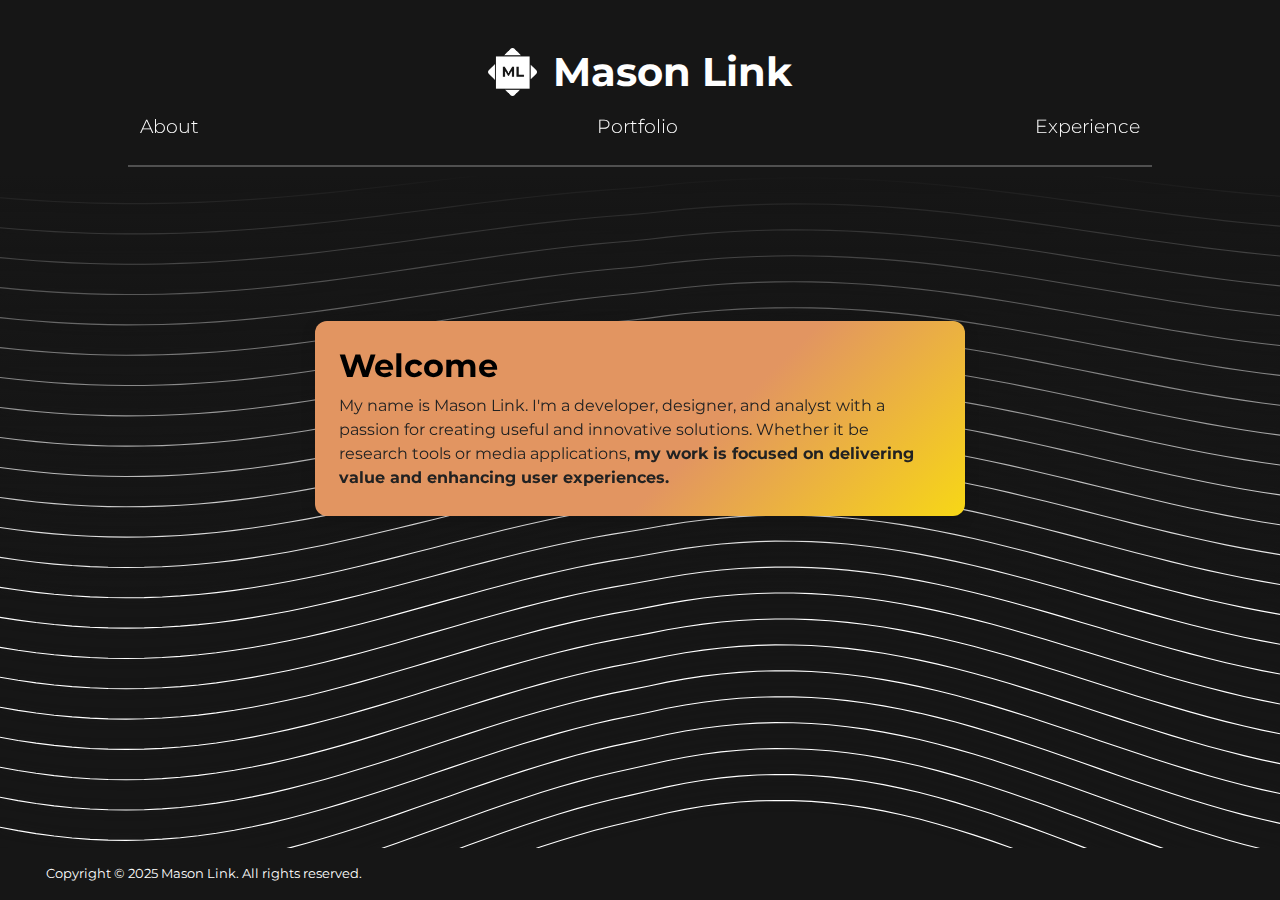
<file: html/index.html>
<!DOCTYPE html>
<html lang="en">
<head>
    <meta charset="UTF-8">
    <meta name="viewport" content="width=device-width, initial-scale=1.0">
    <title>Mason Link</title>

    <!-- Bootstrap (optional, in case you want to expand with components) -->
    <link href="https://cdn.jsdelivr.net/npm/bootstrap@5.3.0/dist/css/bootstrap.min.css" rel="stylesheet">

    <!-- Google Font for Modern Look -->
    <link href="https://fonts.googleapis.com/css2?family=Montserrat:wght@300;700&display=swap" rel="stylesheet">

    <!-- Custom CSS -->
    <link rel="stylesheet" type="text/css" href="../css/index.css">

    <script src="../js/scripts.js"></script>
</head>
<body>
    <div id="wrap" class="long">
        <div id="titleHome" class="d-flex align-items-center justify-content-center" style="gap: 1em;">
            <a href="index.html" style="display: flex; align-items: center; text-decoration: none; color: inherit;">
                <img src="../images/1x/Asset 1.png" id="mlLogo" alt="Mason Link">
                <h1 class="title mb-0">Mason Link</h1>
            </a>
        </div>
    </div>

    <nav id="homeNav" class="container-fluid">
            <ul id="homeNavList" class="d-flex flex-wrap justify-content-between align-items-center">
                <li class="nav-item">
                    <a href="about.html" class="nav-link">About</a>
                </li>
                <li class="nav-item">
                    <a href="#portfolio" class="nav-link">Portfolio</a>
                </li>
                <li class="nav-item">
                    <a href="#experience" class="nav-link">Experience</a>
                </li>
            </ul>
    </nav>

    <div>
        <hr class="my-4">
    </div>

    <div style="height: 80px;"></div>

    <div id="homeContent" class="container">
            <section id="about" class="my-5">
                <h2 id="aboutTitle" class="section-title">Welcome</h2>
                <p>My name is Mason Link. I'm a developer, designer, and analyst with a passion for creating useful and innovative solutions. Whether it be research tools or media applications, <b>my work is focused on delivering value and enhancing user experiences.</b> </p>
            </section>
    </div>

    <div class="fade-under-nav"></div>

    <div id="footer">
        <div id="footer-text">
            <span id="footer-text">Copyright &copy; 2025 Mason Link. All rights reserved.</span>
        </div>
    </div>

</body>
</html>
</file>
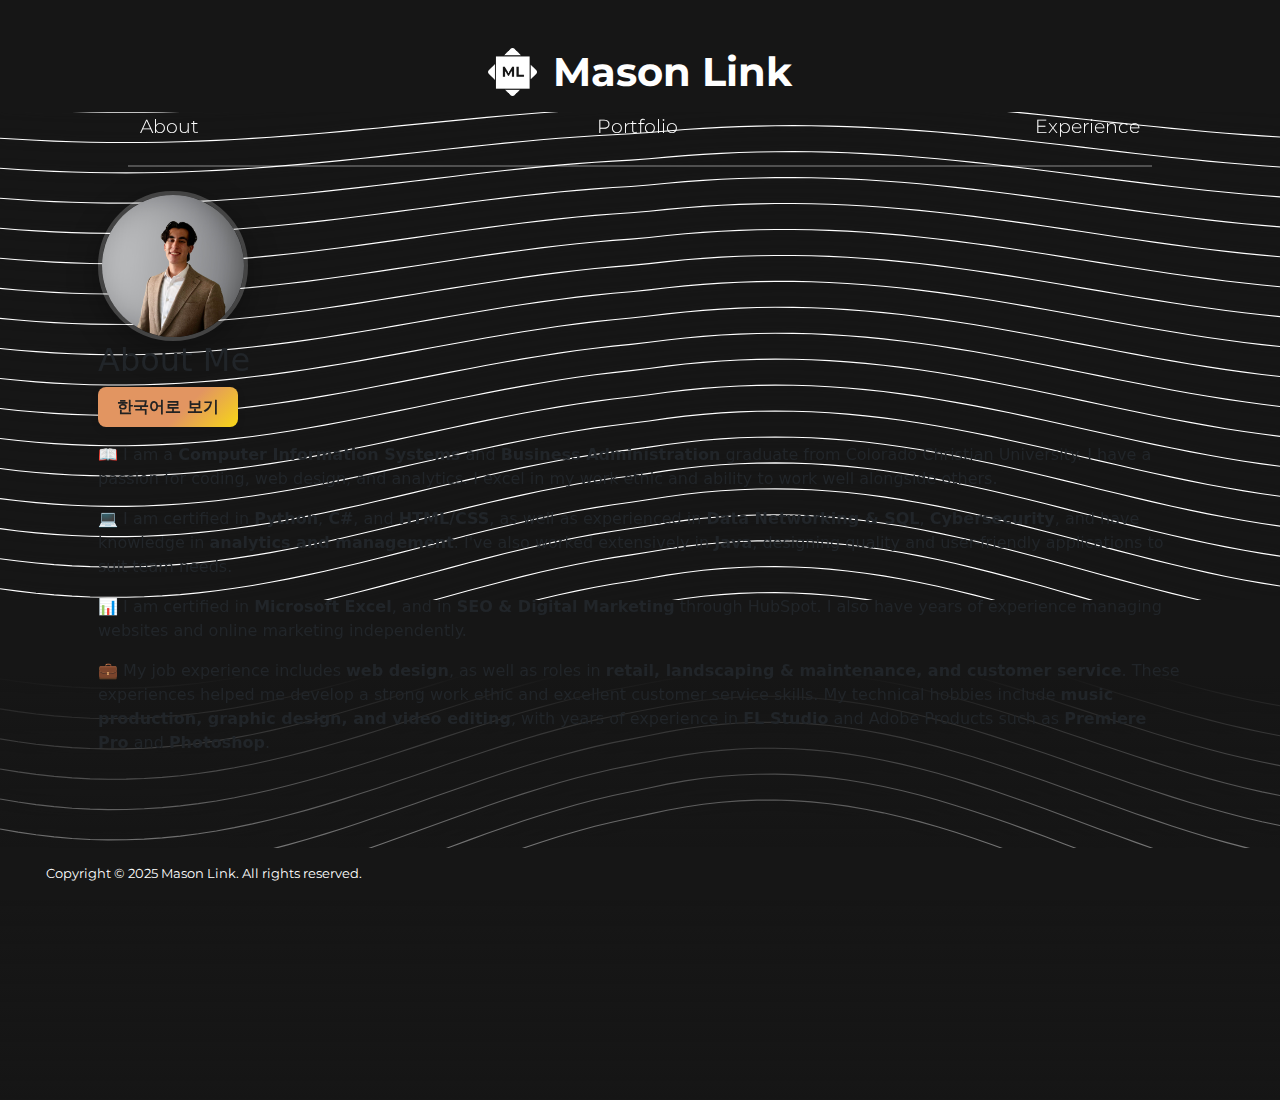
<file: about.html>
<!DOCTYPE html>
<html lang="en">
<head>
    <meta charset="UTF-8">
    <meta name="viewport" content="width=device-width, initial-scale=1.0">
    <title>Mason Link</title>

    <!-- Bootstrap (optional, in case you want to expand with components) -->
    <link href="https://cdn.jsdelivr.net/npm/bootstrap@5.3.0/dist/css/bootstrap.min.css" rel="stylesheet">

    <!-- Google Font for Modern Look -->
    <link href="https://fonts.googleapis.com/css2?family=Montserrat:wght@300;700&display=swap" rel="stylesheet">

    <!-- Custom CSS -->
    <link rel="stylesheet" type="text/css" href="../css/about.css">

    <script src="../js/scripts.js"></script>
</head>
<body>
    <div id="wrap" class="long">
        <div id="titleHome" class="d-flex align-items-center justify-content-center" style="gap: 1em;">
            <a href="../index.html" style="display: flex; align-items: center; text-decoration: none; color: inherit;">
                <img src="../images/1x/Asset 1.png" id="mlLogo" alt="Mason Link">
                <h1 class="title mb-0">Mason Link</h1>
            </a>
        </div>
    </div>

    <nav id="homeNav" class="container-fluid">
            <ul id="homeNavList" class="d-flex flex-wrap justify-content-between align-items-center">
                <li class="nav-item">
                    <a href="about.html" class="nav-link">About</a>
                </li>
                <li class="nav-item">
                    <a href="#portfolio" class="nav-link">Portfolio</a>
                </li>
                <li class="nav-item">
                    <a href="#experience" class="nav-link">Experience</a>
                </li>
            </ul>
    </nav>

    <div>
        <hr class="my-4">
    </div>

    <div id="homeContent" class="container">
        <section id="about" class="my-5 about-section-pop">
            <div class="profile-img-pop">
                <img src="../images/LinkMason-BUSN-4-2.jpg" id="profileImg" alt="About Me" class="img-fluid">
            </div>
            <h2 id="aboutTitle" class="section-title">About Me</h2>
            <button id="langSwitchBtn" style="margin-bottom: 1em; border-radius: 8px; background: linear-gradient(135deg, #e29561 60%, #f7d716 100%); color: #222; font-weight: 700; border: none; padding: 0.5em 1.2em; cursor: pointer; box-shadow: 0 2px 8px rgba(0,0,0,0.08);">한국어로 보기</button>
            <div id="aboutTextContainer">
                <p>📖 I am a <strong>Computer Information Systems</strong> and <strong>Business Administration</strong> graduate from Colorado Christian University. I have a passion for coding, web design, and analytics. I excel in my work ethic and ability to work well alongside others.</p>
                <p>💻 I am certified in <strong>Python</strong>, <strong>C#</strong>, and <strong>HTML/CSS</strong>, as well as experienced in <strong>Data Networking & SQL</strong>, <strong>Cybersecurity</strong>, and have knowledge in <strong>analytics and management</strong>. I've also worked extensively in <strong>Java</strong>, designing quality and user-friendly applications to suit team needs.</p>
                <p>📊 I am certified in <strong>Microsoft Excel</strong>, and in <strong>SEO & Digital Marketing</strong> through HubSpot. I also have years of experience managing websites and online marketing independently.</p>
                <p>💼 My job experience includes <strong>web design</strong>, as well as roles in <strong>retail, landscaping & maintenance, and customer service</strong>. These experiences helped me develop a strong work ethic and excellent customer service skills. My technical hobbies include <strong>music production, graphic design, and video editing</strong>, with years of experience in <strong>FL Studio</strong> and Adobe Products such as <strong>Premiere Pro</strong> and <strong>Photoshop</strong>.</p>
            </div>
        </section>
    </div>

    <div class="fade-under-nav"></div>

    <div style="height: 130px;"></div>

    <div id="footer">
        <div id="footer-text">
            <span id="footer-text">Copyright &copy; 2025 Mason Link. All rights reserved.</span>
        </div>
    </div>

</body>
</html>
</file>
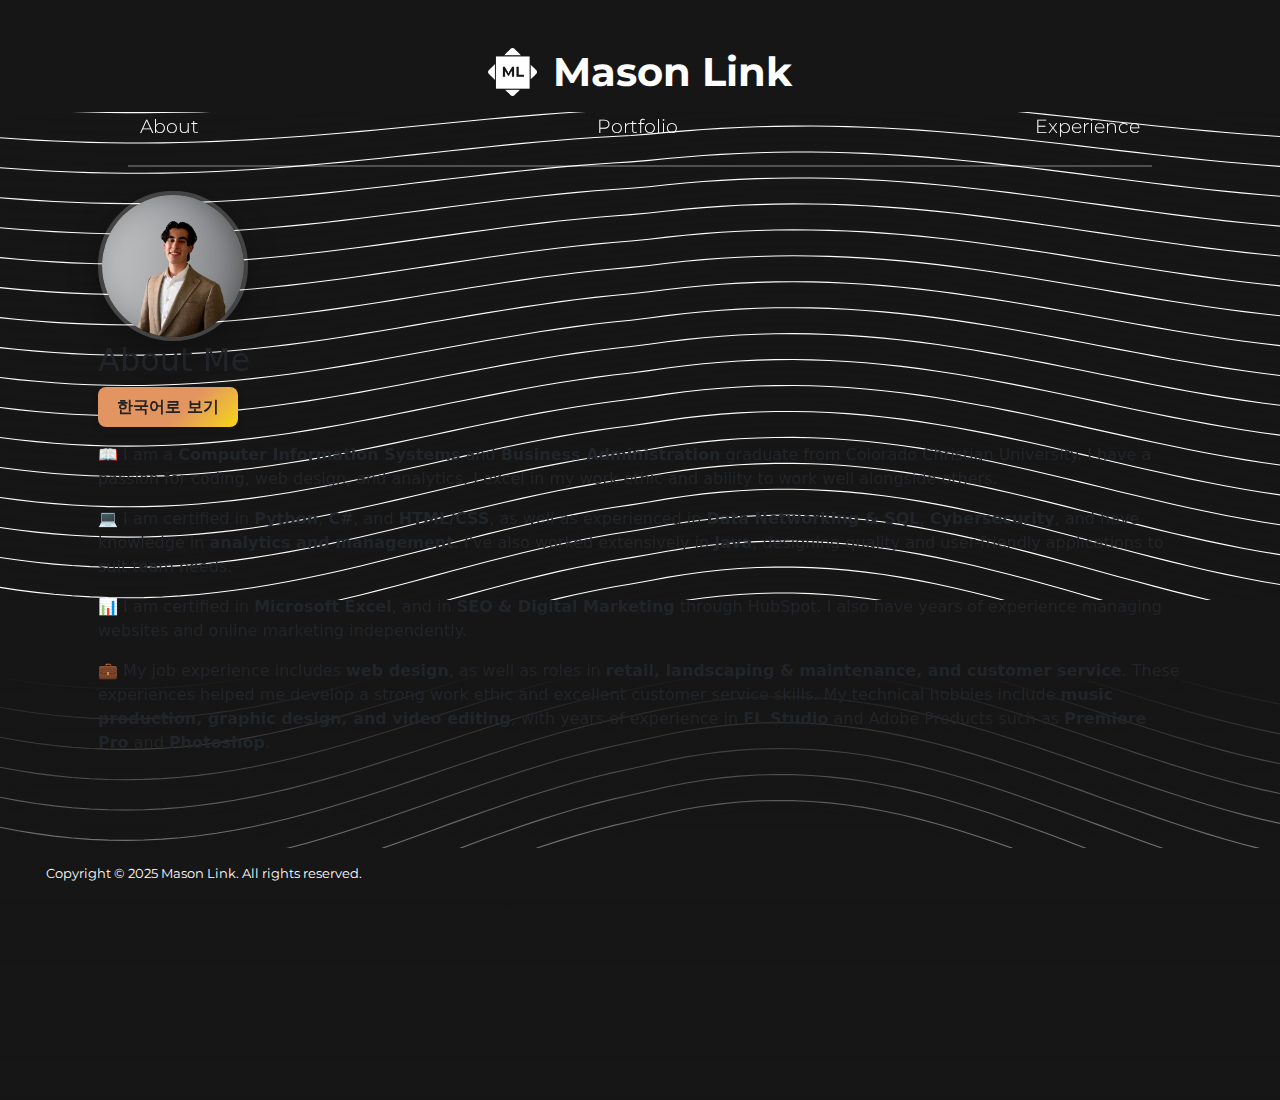
<file: html/about.html>
<!DOCTYPE html>
<html lang="en">
<head>
    <meta charset="UTF-8">
    <meta name="viewport" content="width=device-width, initial-scale=1.0">
    <title>Mason Link</title>
    
    <!-- Favicon -->
    <link rel="icon" type="image/png" href="../favicon.png">
    <link rel="shortcut icon" href="../favicon.png">

    <!-- Bootstrap (optional, in case you want to expand with components) -->
    <link href="https://cdn.jsdelivr.net/npm/bootstrap@5.3.0/dist/css/bootstrap.min.css" rel="stylesheet">

    <!-- Google Font for Modern Look -->
    <link href="https://fonts.googleapis.com/css2?family=Montserrat:wght@300;700&display=swap" rel="stylesheet">

    <!-- Custom CSS -->
    <link rel="stylesheet" type="text/css" href="../css/about.css">

    <script src="../js/scripts.js"></script>
</head>
<body>
    <div id="wrap" class="long">
        <div id="titleHome" class="d-flex align-items-center justify-content-center" style="gap: 1em;">
            <a href="../index.html" style="display: flex; align-items: center; text-decoration: none; color: inherit;">
                <img src="../images/1x/Asset 1.png" id="mlLogo" alt="Mason Link">
                <h1 class="title mb-0">Mason Link</h1>
            </a>
        </div>
    </div>

    <nav id="homeNav" class="container-fluid">
            <ul id="homeNavList" class="d-flex flex-wrap justify-content-between align-items-center">
                <li class="nav-item">
                    <a href="about.html" class="nav-link">About</a>
                </li>
                <li class="nav-item">
                    <a href="#portfolio" class="nav-link">Portfolio</a>
                </li>
                <li class="nav-item">
                    <a href="#experience" class="nav-link">Experience</a>
                </li>
            </ul>
    </nav>

    <div>
        <hr class="my-4">
    </div>

    <div id="homeContent" class="container">
        <section id="about" class="my-5 about-section-pop">
            <div class="profile-img-pop">
                <img src="../images/LinkMason-BUSN-4-2.jpg" id="profileImg" alt="About Me" class="img-fluid">
            </div>
            <h2 id="aboutTitle" class="section-title">About Me</h2>
            <button id="langSwitchBtn" style="margin-bottom: 1em; border-radius: 8px; background: linear-gradient(135deg, #e29561 60%, #f7d716 100%); color: #222; font-weight: 700; border: none; padding: 0.5em 1.2em; cursor: pointer; box-shadow: 0 2px 8px rgba(0,0,0,0.08);">한국어로 보기</button>
            <div id="aboutTextContainer">
                <p>📖 I am a <strong>Computer Information Systems</strong> and <strong>Business Administration</strong> graduate from Colorado Christian University. I have a passion for coding, web design, and analytics. I excel in my work ethic and ability to work well alongside others.</p>
                <p>💻 I am certified in <strong>Python</strong>, <strong>C#</strong>, and <strong>HTML/CSS</strong>, as well as experienced in <strong>Data Networking & SQL</strong>, <strong>Cybersecurity</strong>, and have knowledge in <strong>analytics and management</strong>. I've also worked extensively in <strong>Java</strong>, designing quality and user-friendly applications to suit team needs.</p>
                <p>📊 I am certified in <strong>Microsoft Excel</strong>, and in <strong>SEO & Digital Marketing</strong> through HubSpot. I also have years of experience managing websites and online marketing independently.</p>
                <p>💼 My job experience includes <strong>web design</strong>, as well as roles in <strong>retail, landscaping & maintenance, and customer service</strong>. These experiences helped me develop a strong work ethic and excellent customer service skills. My technical hobbies include <strong>music production, graphic design, and video editing</strong>, with years of experience in <strong>FL Studio</strong> and Adobe Products such as <strong>Premiere Pro</strong> and <strong>Photoshop</strong>.</p>
            </div>
        </section>
    </div>

    <div class="fade-under-nav"></div>

    <div style="height: 130px;"></div>

    <div id="footer">
        <div id="footer-text">
            <span id="footer-text">Copyright &copy; 2025 Mason Link. All rights reserved.</span>
        </div>
    </div>

</body>
</html>
</file>
<file: css/index.css>
a:active, a:focus, .title:active, .title:focus {
    outline: none !important;
    box-shadow: none !important;
    background: none !important;
}
body{
    margin:0px;
    padding: 0px;
    background-color: #161616;
}


#wrap {
    display: grid;
    gap: 20px;
    grid-template-columns: repeat(6, 1fr);
    background-color: #161616;
}

/* Home Page Title */

#titleHome {
    font-size: 2em;
    color: #ffffff;
    text-align: center;
    margin-top: 20px;
    font-family: 'Montserrat', Arial, sans-serif;
    grid-column: 1/7;
    margin-top: 1.5em;
    margin-bottom: 0.5em;
}

#titleHome .title {
    font-family: 'Montserrat', Arial, sans-serif;
    font-weight: 700;
}

#mlLogo {
    height: 1.5em;
    max-height: 2em;
    width: auto;
    object-fit: contain;
    display: inline-block;
    vertical-align: middle;
    margin-right: 0.5em;
}

/* Navigation Bar */

#homeNav {
    grid-column: 1 / 7;
    background-size: 140%;
    text-align: center;
    font-weight: 300;
    padding-bottom: 0;
    margin-bottom: 0;
    width: 80%;           /* Match hr width */
    margin-left: auto;    /* Center horizontally */
    margin-right: auto;   /* Center horizontally */
}

#homeNavList {
    display: flex;
    justify-content: space-between;
    align-items: center;
    list-style: none;
    margin: 0;
    padding: 0;
}

#homeNavList li:nth-child(1) {
    justify-self: start;  
}

#homeNavList li:nth-child(2) {
    justify-self: center;
    padding-left: 2.5em;
}

@media (max-width: 576px) {
    #homeNavList {
        flex-direction: column;
        align-items: center;
    }
    #homeNavList li:nth-child(2) {
        padding-left: 0 !important; /* Remove left padding for "Portfolio" */
    }
}

#homeNavList li:nth-child(3) {
    justify-self: end;
}

#homeNav a {
    text-decoration: none;
    
    color: #ffffff;
    font-size: 1.2em;
    font-family: montserrat, sans-serif, Arial;
}


/* Line */

hr {
    border-top: 2px solid #ffffff;
    width: 80%;
    margin: 0 auto;
}

/* Home Content */

#homeContent {
    grid-column: 2 / 6;
    justify-self: center;
    padding: 2px 8px;
    background: linear-gradient(135deg, #e29561 60%, #f7d716 100%);
    color: #222;
    border-radius: 12px;
    font-family: 'Montserrat', Arial, sans-serif;
    margin: 12px auto;
    margin-top: 38pt;
    display: block;
    text-align: left;
    max-width: 650px;
    box-shadow: 0 4px 16px rgba(0,0,0,0.12);
}

#aboutTitle {
    text-decoration: none;
    color: #000000;
    font-family: montserrat, sans-serif, Arial;
    font-weight: 700;
}

/* Remove ALL margin */

#homeContent > * {
    margin-top: 1.5em !important;
    margin-bottom: 1.5em !important;
    margin-left: 1em !important;
    margin-right: 1em !important;
}

#homeNav, hr, #homeContent {
    position: relative;
    z-index: 1;
}

.fade-under-nav {
    position: absolute;
    top: 100px;
    left: 0;
    width: 100vw;
    height: 500px;
    pointer-events: none;
    z-index: 0;
    background: linear-gradient(to bottom, #161616 15%, rgba(22,22,22,0.0) 100%);
}

/* Footer */

#footer {
    position: fixed;
    left: 0;
    bottom: 0;
    width: 100%; /* Use viewport width */
    background-color: #161616;
    color: #ffffff;
    font-family: 'Montserrat', Arial, sans-serif;
    text-align: left;
    padding: 0.5em 2em;
    z-index: 10;
}

#footer-text {
    margin: 0;
    padding: 0.5em;
    font-size: 0.9em;
    text-align: left;
}

html, body {
  overflow: auto;   /* or scroll */
}
</file>
<file: css/about.css>
a:active, a:focus, .title:active, .title:focus {
    outline: none !important;
    box-shadow: none !important;
    background: none !important;
}

/* Cube */

#three-cube {
    background-color: #161616;
    width: 600px;
    height: 600px;
    margin: 0 auto;
    display: block;
    position: relative;
    z-index: 1;
    opacity: 0;
    transition: opacity 1.2s cubic-bezier(.77,0,.18,1);
    cursor: pointer;
    margin-top: 0 !important;
}

#cube-bg-container {
    position: absolute;
    top: 0;
    left: 0;
    width: 100vw;
    height: 0;
    z-index: -2;
    display: flex;
    justify-content: center;
    align-items: center;
    margin-top: 0;
}

#cubeBackdrop {
    background-color: #161616;
    margin-bottom: 0;
    padding-bottom: 0;
    position: relative;
    cursor: pointer;
    display: flex;
    justify-content: center;
    align-items: center;
    overflow: visible;
}

#cubeTitle {
    mix-blend-mode: difference;
}

/* About Section - Modern Glassmorphism Design */
.about-section {
    padding: 4em 2em;
    margin: 2em auto;
    max-width: 1200px;
    position: relative;
    z-index: 2;
    padding-top: 6em; /* Extra top padding to accommodate overlapping profile image */
}

.about-section .container {
    background: rgba(255, 255, 255, 0.03);
    border-radius: 24px;
    padding: 3em;
    border: 1px solid rgba(255, 255, 255, 0.1);
    backdrop-filter: blur(20px);
    box-shadow: 
        0 20px 40px rgba(0, 0, 0, 0.3),
        inset 0 1px 0 rgba(255, 255, 255, 0.1);
    position: relative;
    overflow: visible; /* Allow profile image to extend outside container */
    z-index: 1;
    margin: 0 auto; /* Center the container */
    max-width: 100%; /* Ensure it doesn't exceed parent width */
}

.profile-img-container {
    position: absolute;
    left: 50%;
    top: -60px;
    transform: translateX(-50%);
    z-index: 4;
    width: 160px;
    height: 160px;
    display: flex;
    justify-content: center;
    align-items: center;
    padding-bottom: 2em;
}

#profileImg {
    border-radius: 50%;
    width: 150px;
    height: 150px;
    object-fit: cover;
    display: block;
    border: 4px solid rgba(255, 255, 255, 0.2);
    box-shadow: 0 8px 32px rgba(0, 0, 0, 0.3);
}

body{
    margin:0px;
    padding: 0px;
    background-color: #161616;
}

html, body {
  overflow: auto;   /* or scroll */
}

#wrap {
    display: grid;
    gap: 20px;
    grid-template-columns: repeat(6, 1fr);
    background-color: #161616;
}

/* Home Page Title */

#titleHome {
    font-size: 2em;
    color: #ffffff;
    text-align: center;
    margin-top: 20px;
    font-family: 'Montserrat', Arial, sans-serif;
    grid-column: 1/7;
    margin-top: 1.5em;
    margin-bottom: 0.5em;
}

#titleHome .title {
    font-family: 'Montserrat', Arial, sans-serif;
    font-weight: 700;
}

#mlLogo {
    height: 1.5em;
    max-height: 2em;
    width: auto;
    object-fit: contain;
    display: inline-block;
    vertical-align: middle;
    margin-right: 0.5em;
}

/* Navigation Bar */

#homeNav {
    grid-column: 1 / 7;
    background-size: 140%;
    text-align: center;
    font-weight: 300;
    padding-bottom: 0;
    margin-bottom: 0;
    width: 80%;           /* Match hr width */
    margin-left: auto;    /* Center horizontally */
    margin-right: auto;   /* Center horizontally */
}

#homeNavList {
    display: flex;
    justify-content: space-between;
    align-items: center;
    list-style: none;
    margin: 0;
    padding: 0;
}

#homeNavList li:nth-child(1) {
    justify-self: start;  
}

#homeNavList li:nth-child(2) {
    justify-self: center;
    padding-left: 2.5em;
}

@media (max-width: 576px) {
    #homeNavList {
        flex-direction: column;
        align-items: center;
    }
    #homeNavList li:nth-child(2) {
        padding-left: 0 !important; /* Remove left padding for "Portfolio" */
    }
}

#homeNavList li:nth-child(3) {
    justify-self: end;
}

#homeNav a {
    text-decoration: none;
    
    color: #ffffff;
    font-size: 1.2em;
    font-family: montserrat, sans-serif, Arial;
}

/* Content */

/* About Header */
.about-header {
    text-align: center;
    margin-bottom: 3em;
    margin-top: 3em; /* Increased top margin to ensure title is visible below profile image */
    position: relative;
    z-index: 2;
}

.about-title {
    font-family: 'Montserrat', Arial, sans-serif;
    font-weight: 700;
    font-size: 2.8em;
    margin-bottom: 1em;
    background: linear-gradient(135deg, #e29561 0%, #f7d716 100%);
    -webkit-background-clip: text;
    background-clip: text;
    color: transparent;
    text-shadow: 0 4px 8px rgba(0, 0, 0, 0.3);
    line-height: 1.2;
}

/* Language Switch Button */
.lang-switch-btn {
    border-radius: 20px;
    background: linear-gradient(135deg, #e29561 0%, #f7d716 100%);
    color: #161616;
    font-weight: 700;
    border: none;
    padding: 0.8em 1.5em;
    cursor: pointer;
    box-shadow: 0 4px 15px rgba(226, 149, 97, 0.3);
    font-family: 'Montserrat', Arial, sans-serif;
    font-size: 0.9em;
    transition: all 0.3s cubic-bezier(0.4, 0, 0.2, 1);
    position: relative;
    overflow: hidden;
}

.lang-switch-btn::before {
    content: '';
    position: absolute;
    top: 0;
    left: -100%;
    width: 100%;
    height: 100%;
    background: linear-gradient(90deg, transparent, rgba(255,255,255,0.3), transparent);
    transition: left 0.6s ease;
}

.lang-switch-btn:hover {
    transform: translateY(-3px);
    box-shadow: 0 8px 25px rgba(226, 149, 97, 0.4);
    scale: 1.05;
}

.lang-switch-btn:hover::before {
    left: 100%;
}

.lang-switch-btn:active {
    transform: translateY(-1px) scale(1.02);
    box-shadow: 0 4px 12px rgba(226, 149, 97, 0.3);
}

/* About Content */
.about-content {
    color: #cccccc;
    font-family: 'Montserrat', Arial, sans-serif;
    font-weight: 400;
    line-height: 1.6;
    max-width: 800px;
    margin: 0 auto;
}

#linkedinLogoLink img {
    height: 5em;
    width: auto;
    max-width: 5em;
    object-fit: contain;
    margin: 3em auto;
    margin-bottom: 10em;
    display: block;
    filter: saturate(1.2) contrast(1.1) brightness(1.05);
    transition: filter 0.3s ease;
}

#linkedinLogoLink img:hover {
    scale: 1.1;
}

/* Line */

hr {
    border-top: 2px solid #ffffff;
    width: 80%;
    margin: 0 auto;
}

/* Remove ALL margin */

#homeContent > * {
    margin-top: 1.5em !important;
    margin-bottom: 1.5em !important;
    margin-left: 1em !important;
    margin-right: 1em !important;
}

#homeNav, hr, #homeContent {
    position: relative;
    z-index: 1;
}

.fade-under-nav {
    position: absolute;
    top: 600px;
    left: 0;
    width: 100vw;
    height: 500px;
    pointer-events: none;
    z-index: 0;
    background: linear-gradient(to bottom, #161616 15%, rgba(22,22,22,0.0) 100%);
}

/* Footer */

#footer {
    position: fixed;
    left: 0;
    bottom: 0;
    width: 100%; /* Use viewport width */
    background-color: #161616;
    color: #ffffff;
    font-family: 'Montserrat', Arial, sans-serif;
    text-align: left;
    padding: 0.5em 2em;
    z-index: 10;
}

#footer-text {
    margin: 0;
    padding: 0.5em;
    font-size: 0.9em;
    text-align: left;
}

/* About Content Paragraphs */
.about-content p {
    text-align: center;
    margin: 1.5em 0;
    font-size: 1.1em;
    color: #cccccc;
    line-height: 1.7;
}

.about-content p strong {
    color: #f7d716;
    font-weight: 600;
}

.about-content p:first-child {
    margin-top: 0;
}

.about-content p:last-child {
    margin-bottom: 0;
}

/* Responsive Design */
@media (max-width: 1200px) {
    .about-section .container {
        margin: 0 auto;
        padding: 2.5em;
    }
    
    .about-title {
        font-size: 2.4em;
    }
}

@media (max-width: 768px) {
    .about-section {
        padding: 3em 1em;
        padding-top: 5em; /* Adjusted for smaller profile image */
        margin: 2em auto;
    }
    
    .about-section .container {
        padding: 2em;
        border-radius: 20px;
        margin: 0 auto;
    }
    
    .about-title {
        font-size: 2em;
    }
    
    .about-content p {
        font-size: 1em;
        margin: 1.2em 0;
    }
    
    .profile-img-container {
        width: 140px;
        height: 140px;
        top: -50px;
    }
    
    #profileImg {
        width: 130px;
        height: 130px;
    }
}

@media (max-width: 480px) {
    .about-section {
        padding: 2em 0.5em;
        padding-top: 4em; /* Adjusted for smallest profile image */
        margin: 1em auto;
    }
    
    .about-section .container {
        padding: 1.5em;
        border-radius: 16px;
        margin: 0 auto;
    }
    
    .about-title {
        font-size: 1.8em;
        margin-bottom: 0.8em;
    }
    
    .about-content p {
        font-size: 0.95em;
        margin: 1em 0;
    }
    
    .lang-switch-btn {
        font-size: 0.8em;
        padding: 0.6em 1.2em;
    }
    
    .profile-img-container {
        width: 120px;
        height: 120px;
        top: -40px;
    }
    
    #profileImg {
        width: 110px;
        height: 110px;
    }
}

@media (max-width: 576px) {
  #scrollDownBtn {
    top: 82% !important;
    left: 50% !important;
    position: fixed !important;
    transform: translate(-50%, 0) !important;
    z-index: 1000 !important;
  }
}

@media (max-width: 575px) {
  #cubeBackdrop > div[style*="position: absolute"] {
    flex-direction: column !important;
    justify-content: center !important;
    align-items: center !important;
    height: 630px !important;
    width: 100% !important;
    left: 0 !important;
    top: 0 !important;
    transform: none !important;
  }
  #cubeBackdrop > div[style*="position: absolute"] span {
    margin: 0 !important;
    font-size: 2em !important;
    margin-bottom: 0.2em !important;
  }
  #cubeBackdrop > div[style*="position: absolute"] span:first-child {
    margin-bottom: 5em !important;
  }
  #cubeBackdrop > div[style*="position: absolute"] span:last-child {
    margin-top: 3em !important;
  }
}
</file>
